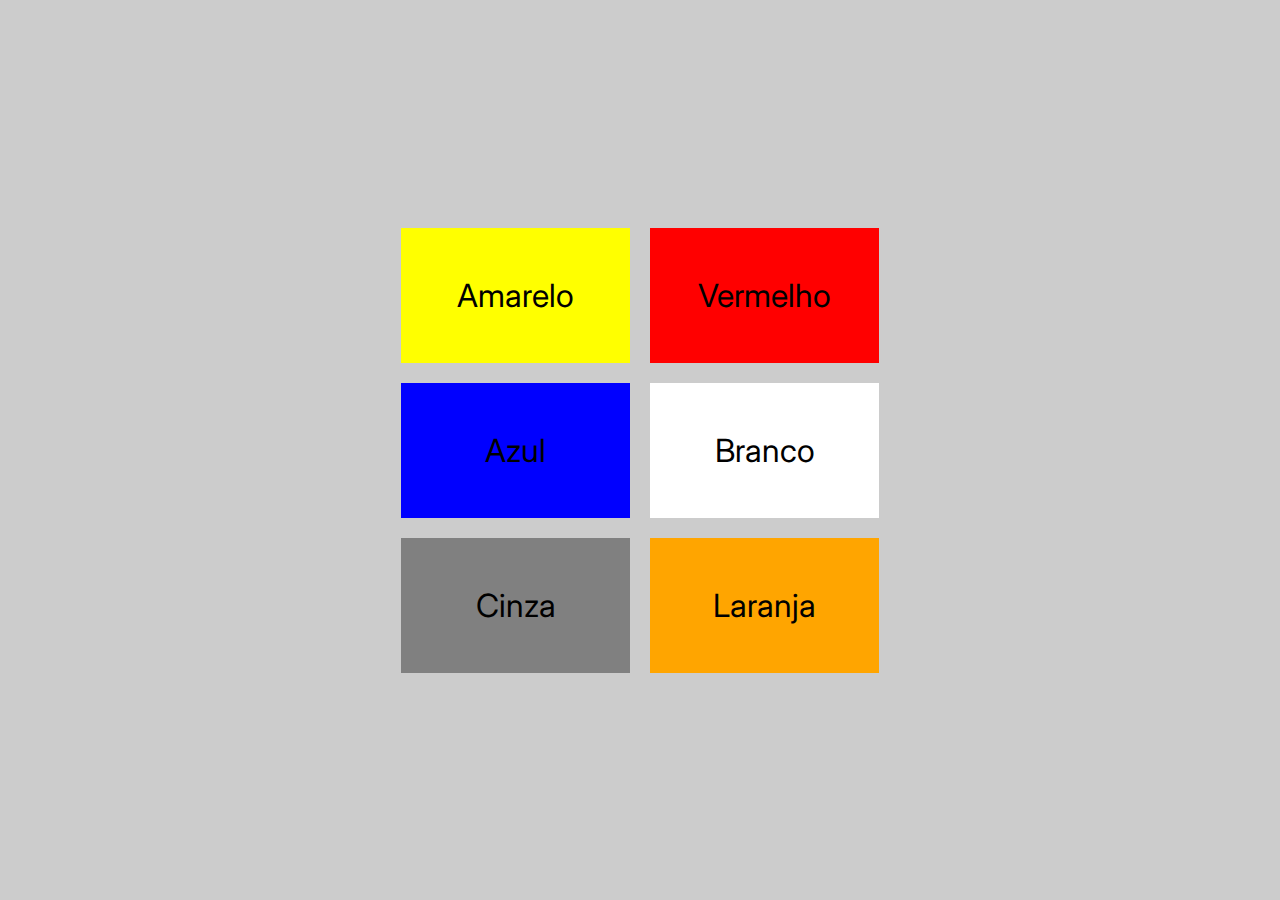
<file: coloring/index.html>
<!DOCTYPE html>
<html lang="en">
<head>
    <meta charset="UTF-8">
    <meta name="viewport" content="width=device-width, initial-scale=1.0">
    <title>Alteração de cor de fundo</title> 
    <link href="https://fonts.googleapis.com/css2?family=Inter:wght@200;300;400;500;600;700&display=swap" rel="stylesheet">
    <link rel="stylesheet" href="style.css">
</head>
<body>
    <div class="grid"> 
    <div class="button"id="yellow">Amarelo</div>
    <div class="button"id="red">Vermelho</div>
    <div class="button"id="blue">Azul</div>
    <div class="button"id="white">Branco</div>
    <div class="button"id="grey">Cinza</div>
    <div class="button"id="orange">Laranja</div>
    </div>

    <script src="index.js"></script>
</body>
</html>
</file>
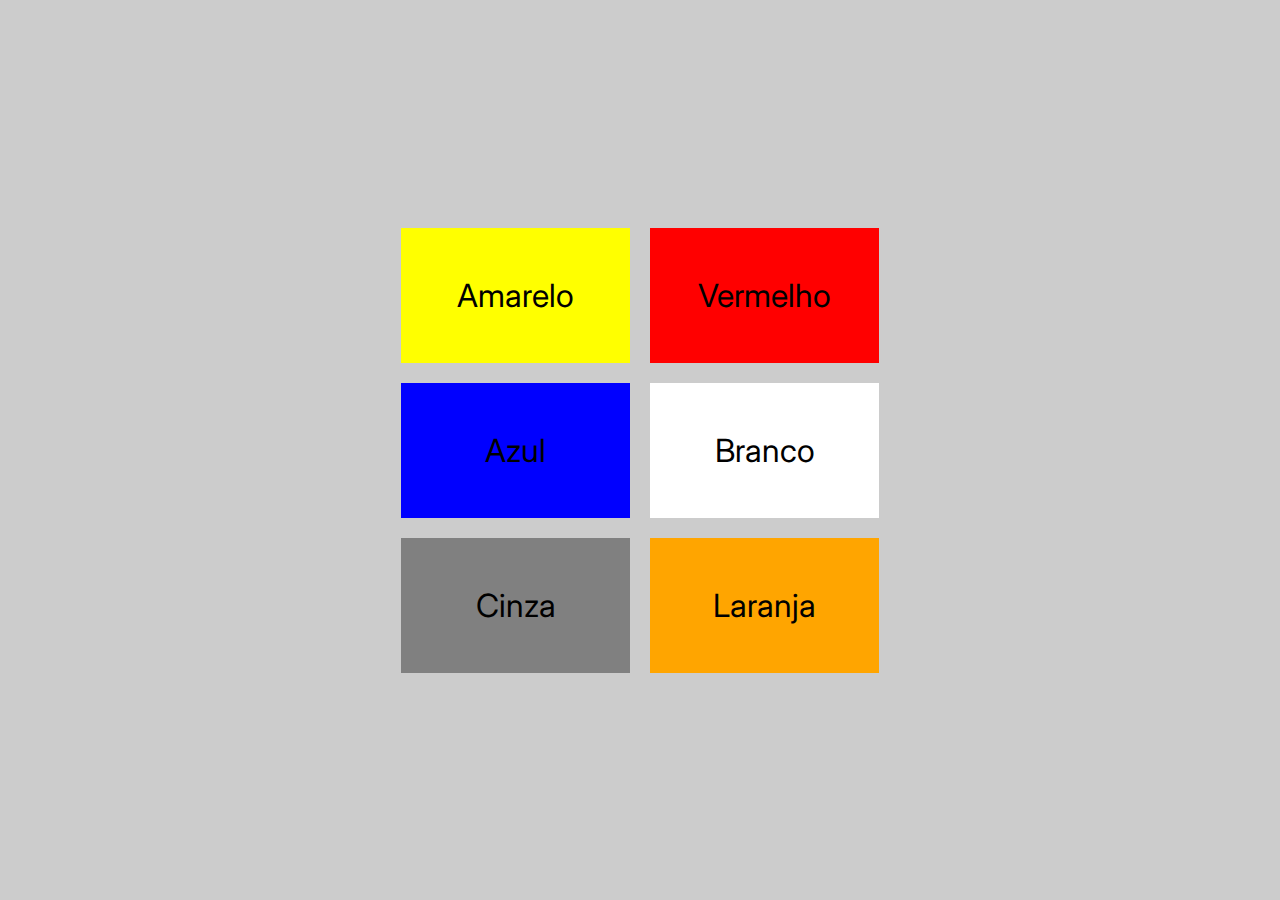
<file: color.html>
<!DOCTYPE html>
<html lang="en">
<head>
    <meta charset="UTF-8">
    <meta name="viewport" content="width=device-width, initial-scale=1.0">
    <title>Alteração de cor de fundo</title> 
    <link href="https://fonts.googleapis.com/css2?family=Inter:wght@200;300;400;500;600;700&display=swap" rel="stylesheet">
    <link rel="stylesheet" href="color.css">
</head>
<body>
    <div class="grid"> 
    <div class="button"id="yellow">Amarelo</div>
    <div class="button"id="red">Vermelho</div>
    <div class="button"id="blue">Azul</div>
    <div class="button"id="white">Branco</div>
    <div class="button"id="grey">Cinza</div>
    <div class="button"id="orange">Laranja</div>
    </div>

    <script src="color.js"></script>
</body>
</html>
</file>
<file: coloring/style.css>
* {
    margin: 0;
    padding: 0;
    box-sizing: border-box;
    font-family: "Inter", sans-serif;
}

body {
    background-color: #ccc;
    display: flex;
    justify-content: center;
    align-items: center;
    height: 100vh;
}

.grid {
    display: grid;
    grid-template-columns: repeat(2, 1fr);
    gap: 20px;
}

.button {
    text-align: center;
    padding: 48px;
    font-size: 32px;
    cursor: pointer;
}

#yellow {
    background-color: yellow;
}

#red {
    background-color: red;
}

#blue {
    background-color: blue;
}

#white {
    background-color: white;
}

#grey {
    background-color: grey;
}

#orange {
    background-color: orange;
}
</file>
<file: color.css>
* {
    margin: 0;
    padding: 0;
    box-sizing: border-box;
    font-family: "Inter", sans-serif;
}

body {
    background-color: #ccc;
    display: flex;
    justify-content: center;
    align-items: center;
    height: 100vh;
}

.grid {
    display: grid;
    grid-template-columns: repeat(2, 1fr);
    gap: 20px;
}

.button {
    text-align: center;
    padding: 48px;
    font-size: 32px;
    cursor: pointer;
}

#yellow {
    background-color: yellow;
}

#red {
    background-color: red;
}

#blue {
    background-color: blue;
}

#white {
    background-color: white;
}

#grey {
    background-color: grey;
}

#orange {
    background-color: orange;
}
</file>
